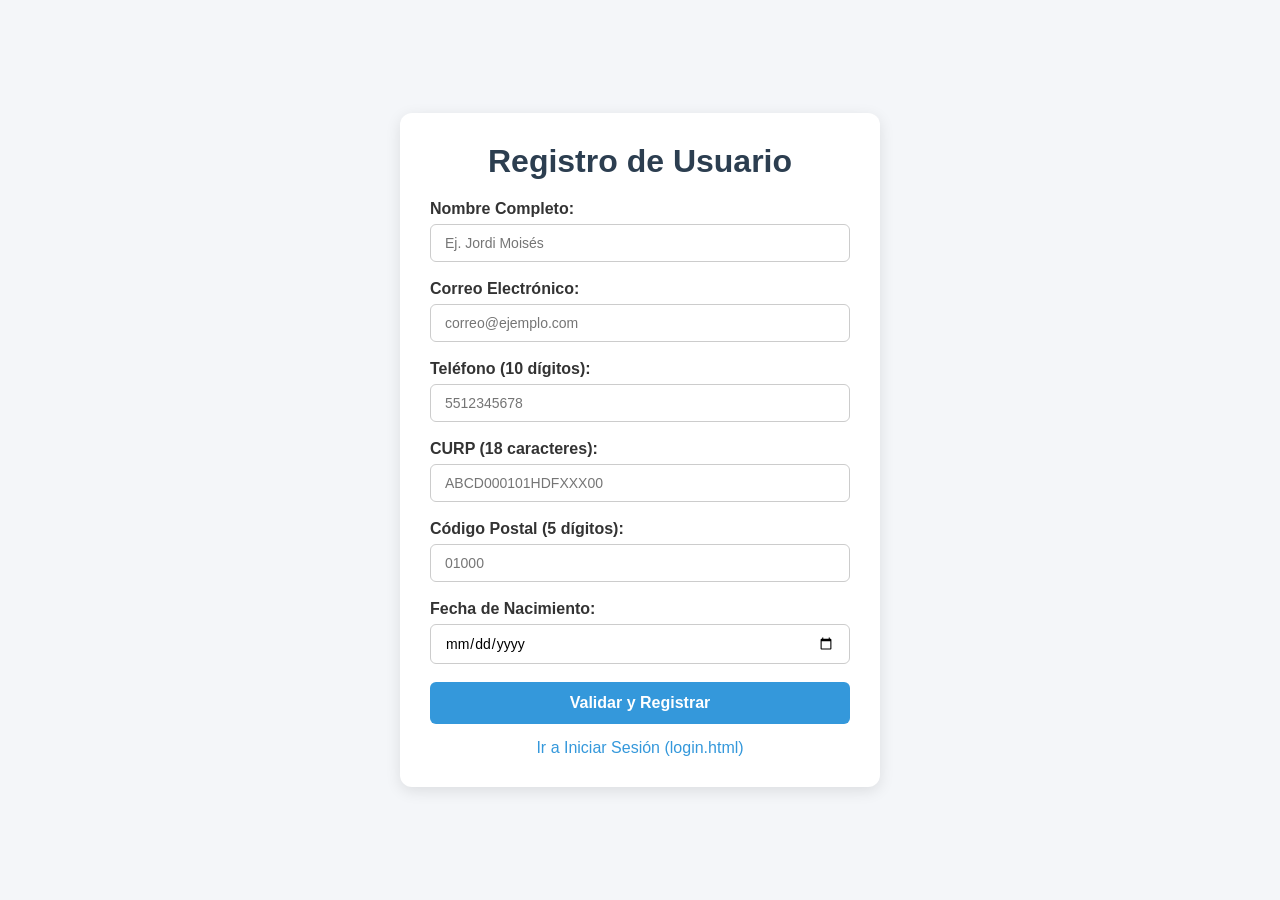
<file: index.html>
<!DOCTYPE html>
<html lang="es">
<head>
    <meta charset="UTF-8">
    <meta name="viewport" content="width=device-width, initial-scale=1.0">
    <title>Formulario de Registro - Utileria JS</title>
    <link rel="stylesheet" href="css/styles.css">
</head>
<body>

    <div class="container">
        <h1>Registro de Usuario</h1>
        <form id="registroForm">
            <div class="form-group">
                <label for="nombre">Nombre Completo:</label>
                <input type="text" id="nombre" placeholder="Ej. Jordi Moisés">
                <span class="mensaje-error" id="errNombre">Solo se permiten letras y espacios.</span>
            </div>

            <div class="form-group">
                <label for="correo">Correo Electrónico:</label>
                <input type="email" id="correo" placeholder="correo@ejemplo.com">
                <span class="mensaje-error" id="errCorreo">Ingrese un correo electrónico válido.</span>
            </div>

            <div class="form-group">
                <label for="telefono">Teléfono (10 dígitos):</label>
                <input type="number" id="telefono" placeholder="5512345678">
                <span class="mensaje-error" id="errTelefono">El teléfono debe ser numérico y no exceder 10 dígitos.</span>
            </div>

            <div class="form-group">
                <label for="curp">CURP (18 caracteres):</label>
                <input type="text" id="curp" placeholder="ABCD000101HDFXXX00" style="text-transform: uppercase;">
                <span class="mensaje-error" id="errCURP">Ingrese una CURP válida de 18 caracteres.</span>
            </div>

            <div class="form-group">
                <label for="cp">Código Postal (5 dígitos):</label>
                <input type="number" id="cp" placeholder="01000">
                <span class="mensaje-error" id="errCP">El código postal debe tener exactamente 5 dígitos.</span>
            </div>

            <div class="form-group">
                <label for="fechaNacimiento">Fecha de Nacimiento:</label>
                <input type="date" id="fechaNacimiento">
                <span class="mensaje-error" id="errFecha">Seleccione una fecha válida.</span>
            </div>

            <button type="submit" class="btn">Validar y Registrar</button>
        </form>

        <a href="login.html" class="nav-link">Ir a Iniciar Sesión (login.html)</a>
    </div>

    <div class="modal-overlay" id="modalEdad">
        <div class="modal-content">
            <h2 id="tituloModal">¡Registro Exitoso!</h2>
            <p id="textoDatos"></p>
            <p id="textoEdad"></p>
            <p id="textoMayorEdad"></p>
            <button class="btn btn-secondary" onclick="cerrarModal()">Cerrar</button>
        </div>
    </div>

    <script src="js/utileria.js"></script>

    <script>
        document.getElementById('registroForm').addEventListener('submit', function(e) {
            e.preventDefault();

            const nombreVal = document.getElementById('nombre').value;
            const correoVal = document.getElementById('correo').value;
            const telefonoVal = document.getElementById('telefono').value;
            const curpVal = document.getElementById('curp').value;
            const cpVal = document.getElementById('cp').value;
            const fechaVal = document.getElementById('fechaNacimiento').value;

            let esValido = true;

            if (!soloLetras(nombreVal)) {
                document.getElementById('errNombre').style.display = 'block';
                esValido = false;
            } else {
                document.getElementById('errNombre').style.display = 'none';
            }

            if (!validarCorreo(correoVal)) {
                document.getElementById('errCorreo').style.display = 'block';
                esValido = false;
            } else {
                document.getElementById('errCorreo').style.display = 'none';
            }

            if (!validarLongitud(telefonoVal, 10)) {
                document.getElementById('errTelefono').style.display = 'block';
                esValido = false;
            } else {
                document.getElementById('errTelefono').style.display = 'none';
            }

            if (!validarCURP(curpVal)) {
                document.getElementById('errCURP').style.display = 'block';
                esValido = false;
            } else {
                document.getElementById('errCURP').style.display = 'none';
            }

            if (!validarCP(cpVal)) {
                document.getElementById('errCP').style.display = 'block';
                esValido = false;
            } else {
                document.getElementById('errCP').style.display = 'none';
            }

            if (!fechaVal) {
                document.getElementById('errFecha').style.display = 'block';
                esValido = false;
            } else {
                document.getElementById('errFecha').style.display = 'none';
            }

            if (esValido) {
                const edadCalculada = calcularEdad(fechaVal);
                const mayorDeEdad = esMayorDeEdad(fechaVal);

                document.getElementById('textoDatos').innerText = `Usuario: ${nombreVal} | CP: ${cpVal}`;
                document.getElementById('textoEdad').innerText = `Edad calculada: ${edadCalculada} años.`;
                document.getElementById('textoMayorEdad').innerText = mayorDeEdad 
                    ? "Estado: Mayor de edad" 
                    : "Estado: Menor de edad";

                document.getElementById('modalEdad').style.display = 'flex';
            }
        });

        function cerrarModal() {
            document.getElementById('modalEdad').style.display = 'none';
        }
    </script>

    <script>
        console.log("1. validarCorreo ('correo@ejemplo.com'):", validarCorreo("correo@ejemplo.com"));
        console.log("2. validarCorreo ('correo_malo'):", validarCorreo("correo_malo"));
        console.log("3. soloLetras ('Jordi Moises'):", soloLetras("Jordi Moises"));
        console.log("4. soloLetras ('Jordi123'):", soloLetras("Jordi123"));
        console.log("5. validarLongitud ('5512345678', 10):", validarLongitud("5512345678", 10));
        console.log("6. calcularEdad ('2000-05-15'):", calcularEdad("2000-05-15"));
        console.log("7. esMayorDeEdad ('2000-05-15'):", esMayorDeEdad("2000-05-15"));
        console.log("8. validarPassword ('Password123!'):", validarPassword("Password123!"));
        console.log("9. validarCURP ('ABCD000101HDFXXX00'):", validarCURP("ABCD000101HDFXXX00"));
        console.log("10. validarCP ('01000'):", validarCP("01000"));
    </script>
</body>
</html>
</file>
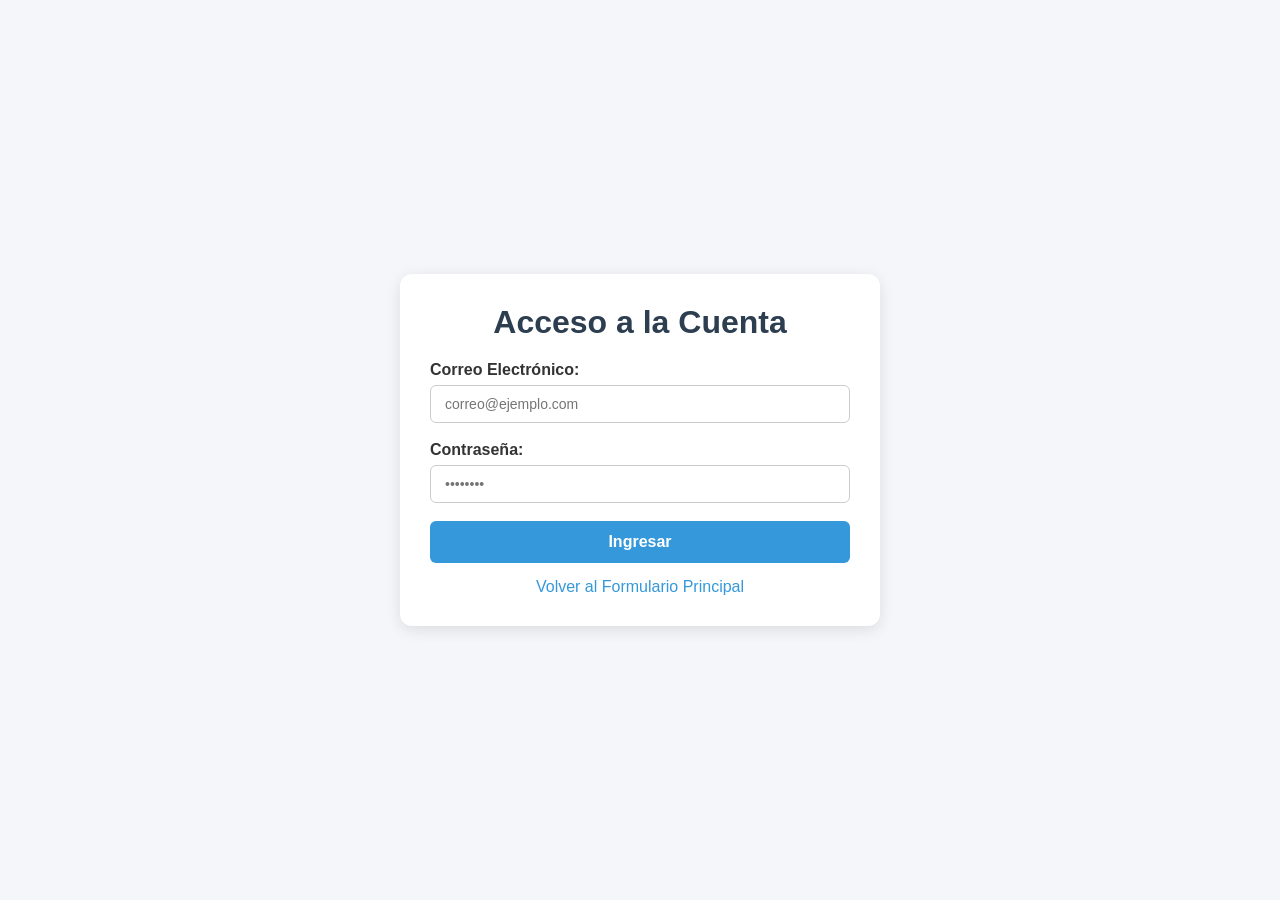
<file: login.html>
<!DOCTYPE html>
<html lang="es">
<head>
    <meta charset="UTF-8">
    <meta name="viewport" content="width=device-width, initial-scale=1.0">
    <title>Iniciar Sesión - Utileria JS</title>
    <link rel="stylesheet" href="css/styles.css">
</head>
<body>

    <div class="container">
        <h1>Acceso a la Cuenta</h1>
        <form id="loginForm">
            <div class="form-group">
                <label for="correo">Correo Electrónico:</label>
                <input type="email" id="correo" placeholder="correo@ejemplo.com">
                <span class="mensaje-error" id="errCorreo">Ingrese un correo válido.</span>
            </div>

            <div class="form-group">
                <label for="password">Contraseña:</label>
                <input type="password" id="password" placeholder="••••••••">
                <span class="mensaje-error" id="errPassword">Debe contener 8+ caracteres, mayúscula, minúscula, número y carácter especial.</span>
            </div>

            <button type="submit" class="btn">Ingresar</button>
        </form>

        <a href="index.html" class="nav-link">Volver al Formulario Principal</a>
    </div>

    <script src="js/utileria.js"></script>
    <script>
        document.getElementById('loginForm').addEventListener('submit', function(e) {
            e.preventDefault();

            const correo = document.getElementById('correo').value;
            const password = document.getElementById('password').value;

            const correoValido = validarCorreo(correo);
            const passValida = validarPassword(password);

            document.getElementById('errCorreo').style.display = correoValido ? 'none' : 'block';
            document.getElementById('errPassword').style.display = passValida ? 'none' : 'block';

            if (correoValido && passValida) {
                alert('¡Inicio de sesión exitoso!');
            }
        });
    </script>
</body>
</html>
</file>
<file: css/styles.css>
* {
    box-sizing: border-box;
    margin: 0;
    padding: 0;
    font-family: 'Segoe UI', Tahoma, Geneva, Verdana, sans-serif;
}

body {
    background-color: #f4f6f9;
    color: #333;
    display: flex;
    justify-content: center;
    align-items: center;
    min-height: 100vh;
    padding: 20px;
}

.container {
    background: white;
    padding: 30px;
    border-radius: 12px;
    box-shadow: 0 4px 15px rgba(0, 0, 0, 0.1);
    width: 100%;
    max-width: 480px;
}

h1, h2 {
    margin-bottom: 20px;
    color: #2c3e50;
    text-align: center;
}

.form-group {
    margin-bottom: 18px;
}

label {
    display: block;
    margin-bottom: 6px;
    font-weight: 600;
}

input {
    width: 100%;
    padding: 10px 14px;
    border: 1px solid #ccc;
    border-radius: 6px;
    font-size: 14px;
    transition: border-color 0.2s;
}

input:focus {
    border-color: #3498db;
    outline: none;
}

.btn {
    width: 100%;
    padding: 12px;
    background-color: #3498db;
    color: white;
    border: none;
    border-radius: 6px;
    font-size: 16px;
    font-weight: bold;
    cursor: pointer;
    transition: background-color 0.2s;
}

.btn:hover {
    background-color: #2980b9;
}

.mensaje-error {
    color: #e74c3c;
    font-size: 12px;
    margin-top: 4px;
    display: none;
}

.modal-overlay {
    position: fixed;
    top: 0;
    left: 0;
    width: 100%;
    height: 100%;
    background: rgba(0,0,0,0.5);
    display: none;
    justify-content: center;
    align-items: center;
    z-index: 1000;
}

.modal-content {
    background: white;
    padding: 25px;
    border-radius: 10px;
    max-width: 400px;
    width: 90%;
    text-align: center;
}

.modal-content p {
    margin: 15px 0;
    font-size: 16px;
}

.btn-secondary {
    background-color: #95a5a6;
    margin-top: 10px;
}

.nav-link {
    display: block;
    text-align: center;
    margin-top: 15px;
    color: #3498db;
    text-decoration: none;
}
</file>
